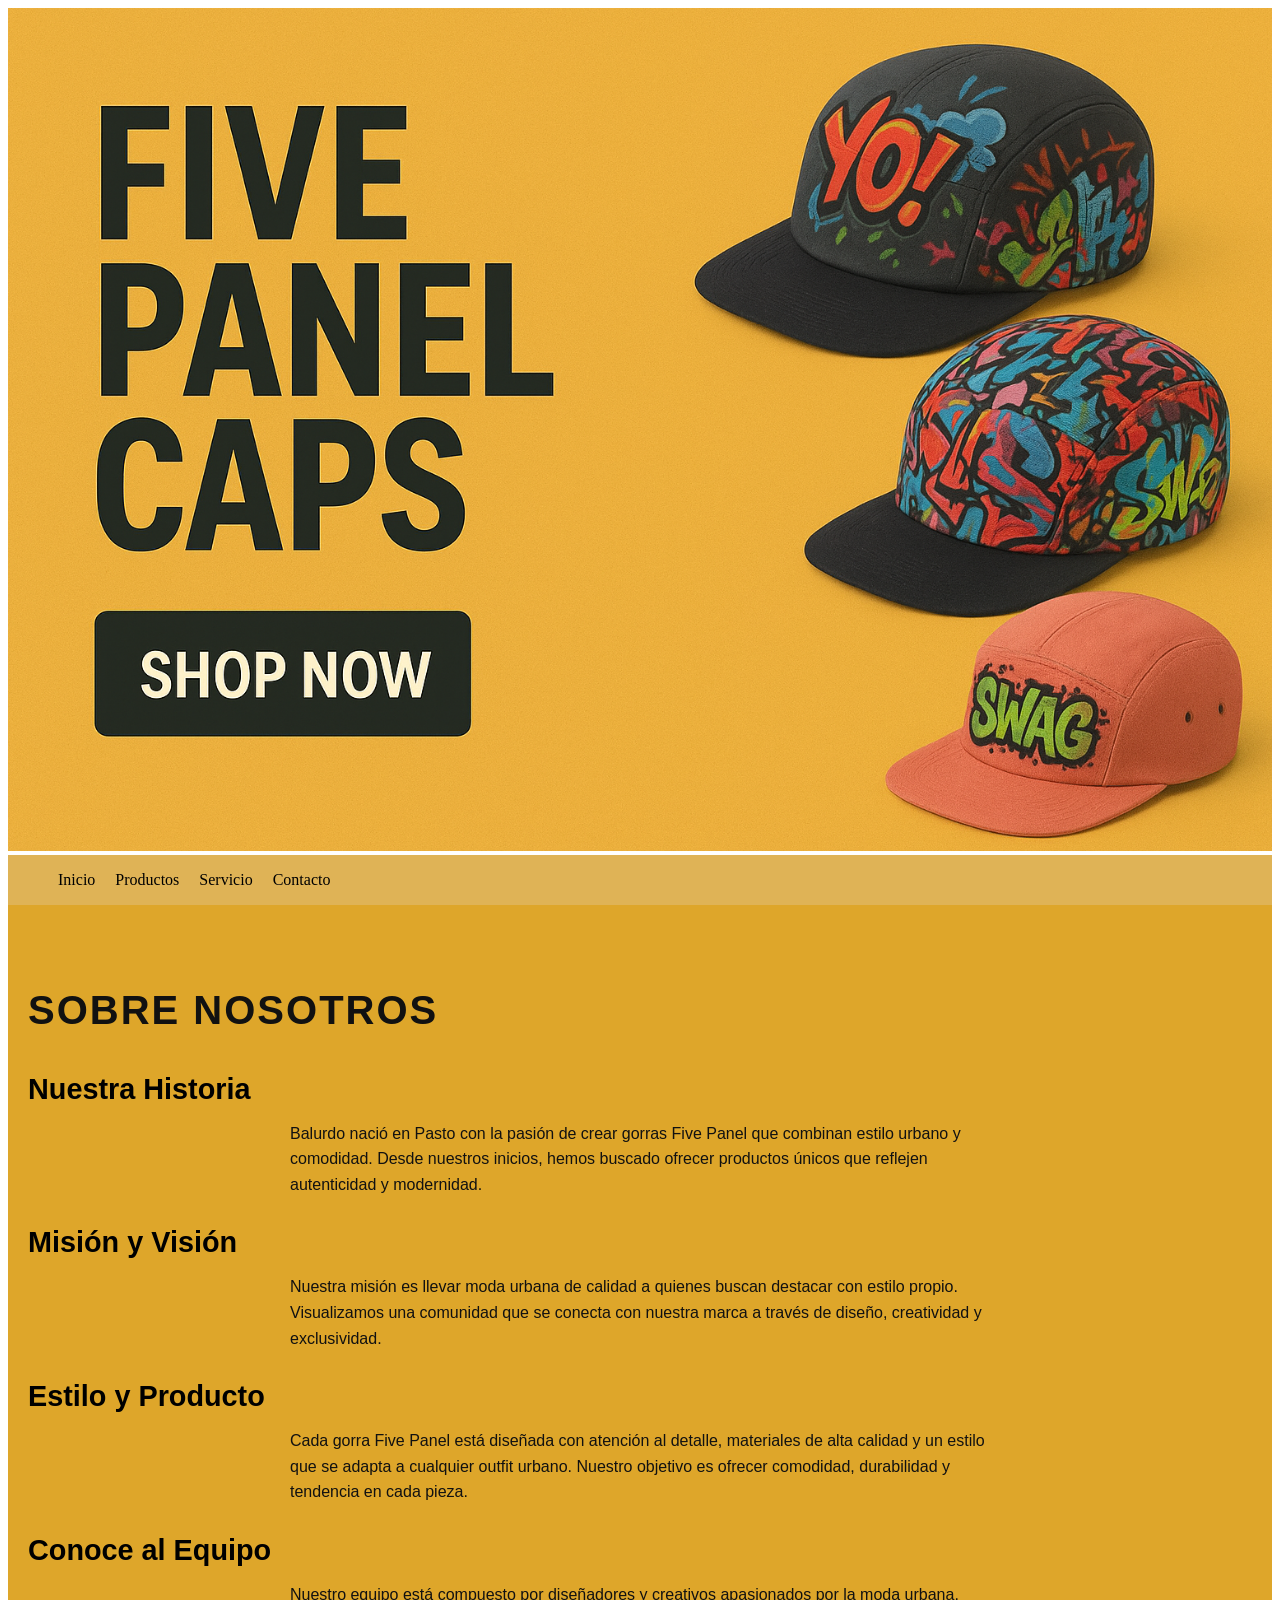
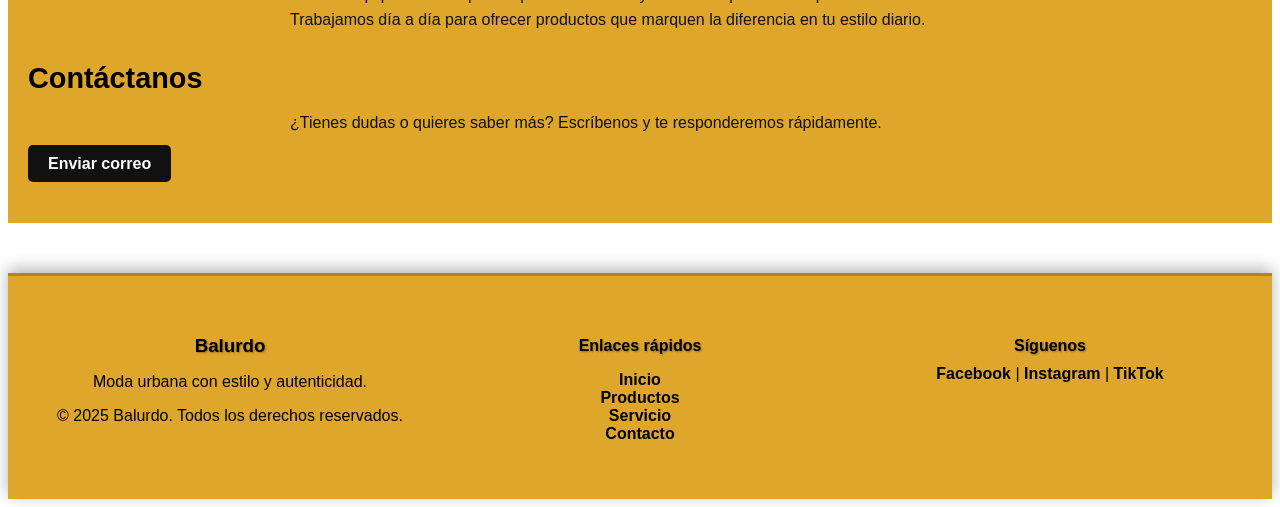
<file: conocenos.html>
<!DOCTYPE html>
<html lang="en">
<head>
    <meta charset="UTF-8">
    <meta name="viewport" content="width=device-width, initial-scale=1.0">
    <title>Document</title>
    <link rel="stylesheet" href="./index.html">
    <link rel="stylesheet" href="./nuestrosloclaes.html">
    <link rel="stylesheet" href="./productos.html">
    <link rel="stylesheet" href="./css/stylo.css">
    <link rel="stylesheet" href="./css/conocenos.css">
</head>
<body>
    <header>
    <!-- cabesera -->
    <img class="cabecera" src="./imagenes/cabesera/baner gorras.png" alt="cabecera">
  </header>
  <nav class="menu">
    <ul class="lista">
   <!-- Inicio -->
      <li>
        <a href="./index.html">Inicio</a>
        <ul class="sublista">
          <li> <a href="./nuestrosloclaes.html">Nuestros locales</a></li>
          <li> <a href="./conocenos.html">¿Quienes somos?</a></li>
         
      </li>
    </ul>


    <!-- pruductos -->
    <li>
      <a href="productos.html">Productos</a>
      <ul class="sublista">
        <li> <a href="./productos.html">Todas las gorras</a></li>
        <li> <a href="./panelesbasicos.html">Gorra 5 paneles basicas </a></li>
        <li> <a href="">Gorra 5 paneles urbanas</a></li>
    </li>
    </ul>
    <!-- Servicio -->
    <li>
      <a href="">Servicio</a>
      <ul class="sublista">
        <li> <a href="">Envíos</a></li>
        <li> <a href=""> Cambios y devoluciones </a></li>
        <li> <a href="">Atención al cliente</a></li>
    </li>
    </ul>

    <!-- contacto -->
    <li>
      <a href="">Contacto</a>
      <ul class="sublista">
        <li> <a href="">Correo</a></li>
        <li> <a href=""> Redes sociales </a></li>
        <li> <a href="">WhatsApp</a></li>
        <li> <a href="">Horario de atención</a></li>
    </li>
    </ul>
    </ul>
  </nav>
<main class="contenedor-sobre-nosotros">
  <h2 class="titulo-seccion text-center">Sobre Nosotros</h2>

  <section class="historia text-center my-4">
    <h3>Nuestra Historia</h3>
    <p>
      Balurdo nació en Pasto con la pasión de crear gorras Five Panel que combinan estilo urbano y comodidad. 
      Desde nuestros inicios, hemos buscado ofrecer productos únicos que reflejen autenticidad y modernidad.
    </p>
  </section>

  <section class="mision text-center my-4">
    <h3>Misión y Visión</h3>
    <p>
      Nuestra misión es llevar moda urbana de calidad a quienes buscan destacar con estilo propio. 
      Visualizamos una comunidad que se conecta con nuestra marca a través de diseño, creatividad y exclusividad.
    </p>
  </section>

  <section class="estilo text-center my-4">
    <h3>Estilo y Producto</h3>
    <p>
      Cada gorra Five Panel está diseñada con atención al detalle, materiales de alta calidad y un estilo que se adapta a cualquier outfit urbano. 
      Nuestro objetivo es ofrecer comodidad, durabilidad y tendencia en cada pieza.
    </p>
  </section>

  <section class="equipo text-center my-4">
    <h3>Conoce al Equipo</h3>
    <p>
      Nuestro equipo está compuesto por diseñadores y creativos apasionados por la moda urbana. 
      Trabajamos día a día para ofrecer productos que marquen la diferencia en tu estilo diario.
    </p>
  </section>

  <section class="contacto text-center my-4">
    <h3>Contáctanos</h3>
    <p>¿Tienes dudas o quieres saber más? Escríbenos y te responderemos rápidamente.</p>
    <a href="mailto:contacto@balurdo.com" class="btn btn-dark">Enviar correo</a>
  </section>
</main>




</body>
    <footer class="footer">
  <section class="footer-contenido">
    <div class="footer-info">
      <h3>Balurdo</h3>
      <p>Moda urbana con estilo y autenticidad.</p>
      <p>© 2025 Balurdo. Todos los derechos reservados.</p>
    </div>

    <div class="footer-links">
      <h4>Enlaces rápidos</h4>
      <ul>
        <li><a href="index.html">Inicio</a></li>
        <li><a href="productos.html">Productos</a></li>
        <li><a href="#">Servicio</a></li>
        <li><a href="#">Contacto</a></li>
      </ul>
    </div>

    <div class="footer-redes">
      <h4>Síguenos</h4>
      <a href="#" target="_blank">Facebook</a> |
      <a href="#" target="_blank">Instagram</a> |
      <a href="#" target="_blank">TikTok</a>
    </div>
  </section>
</footer>






</html>
</file>
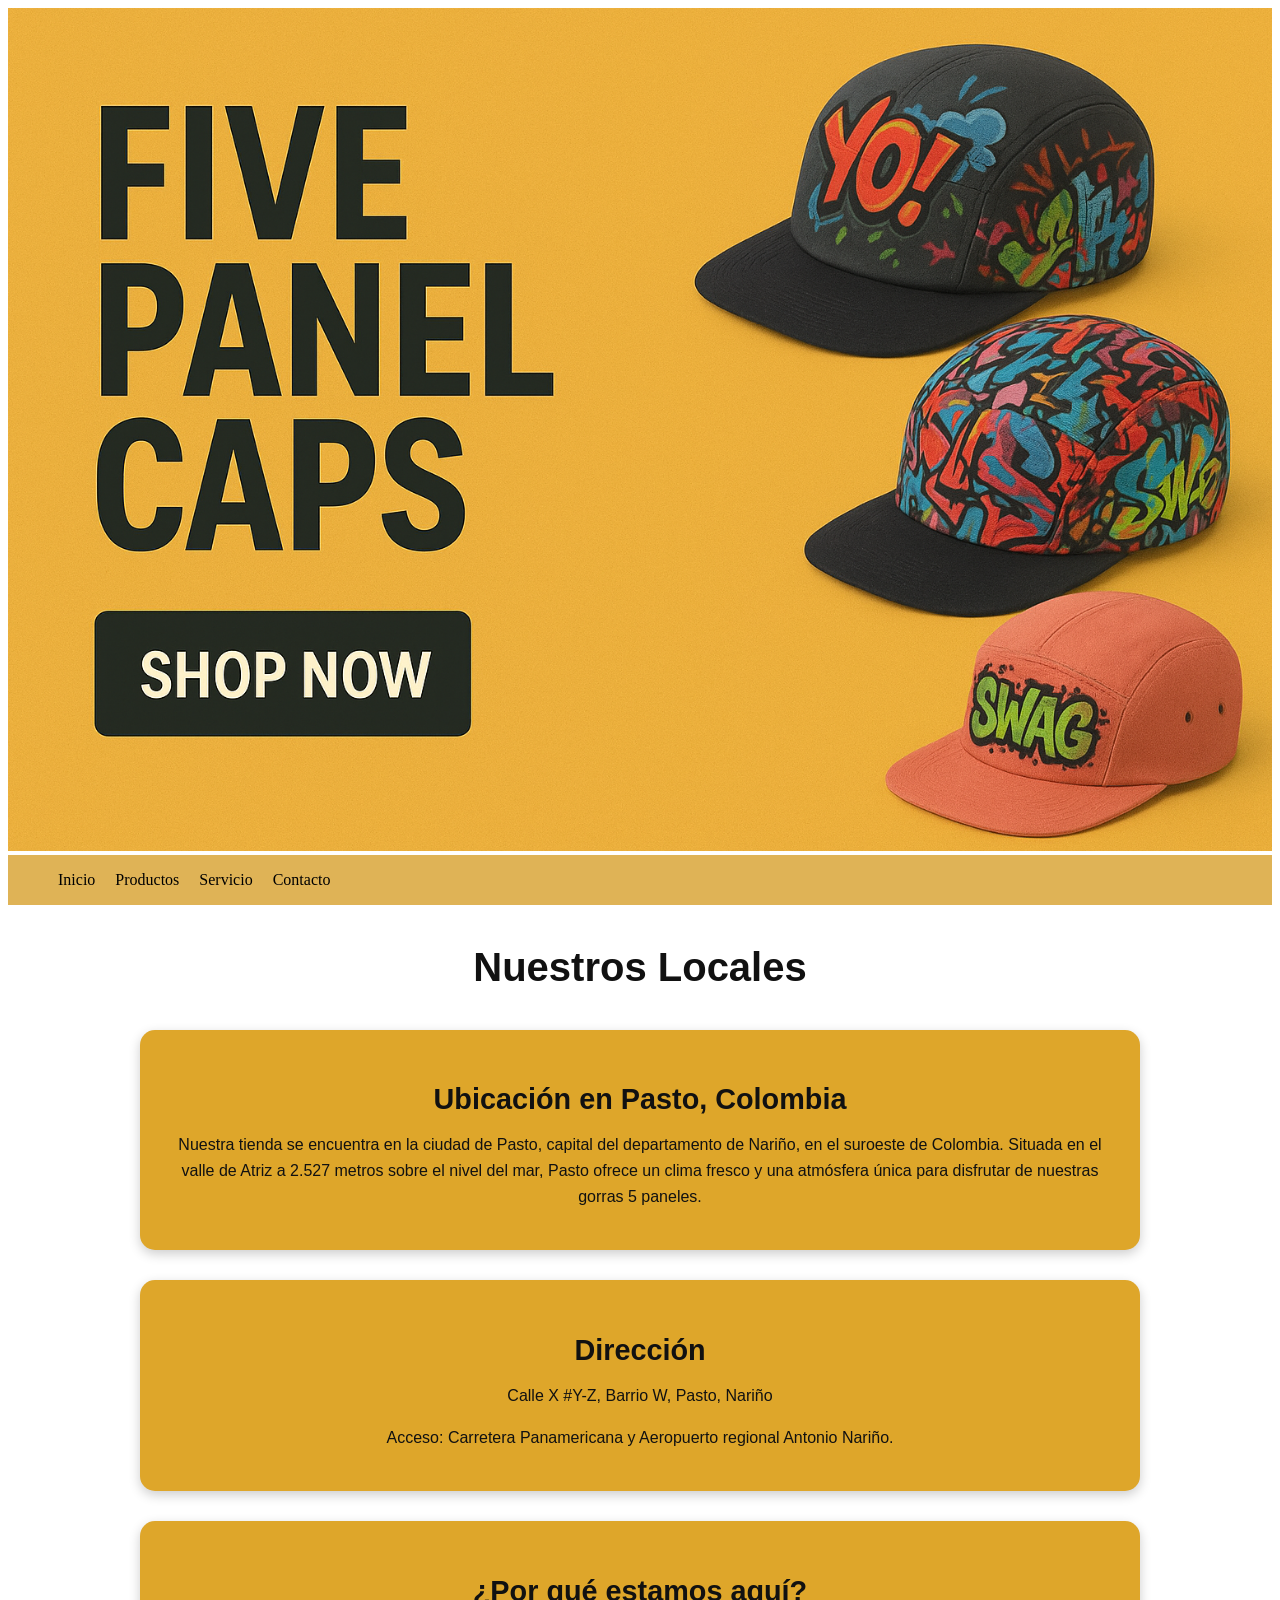
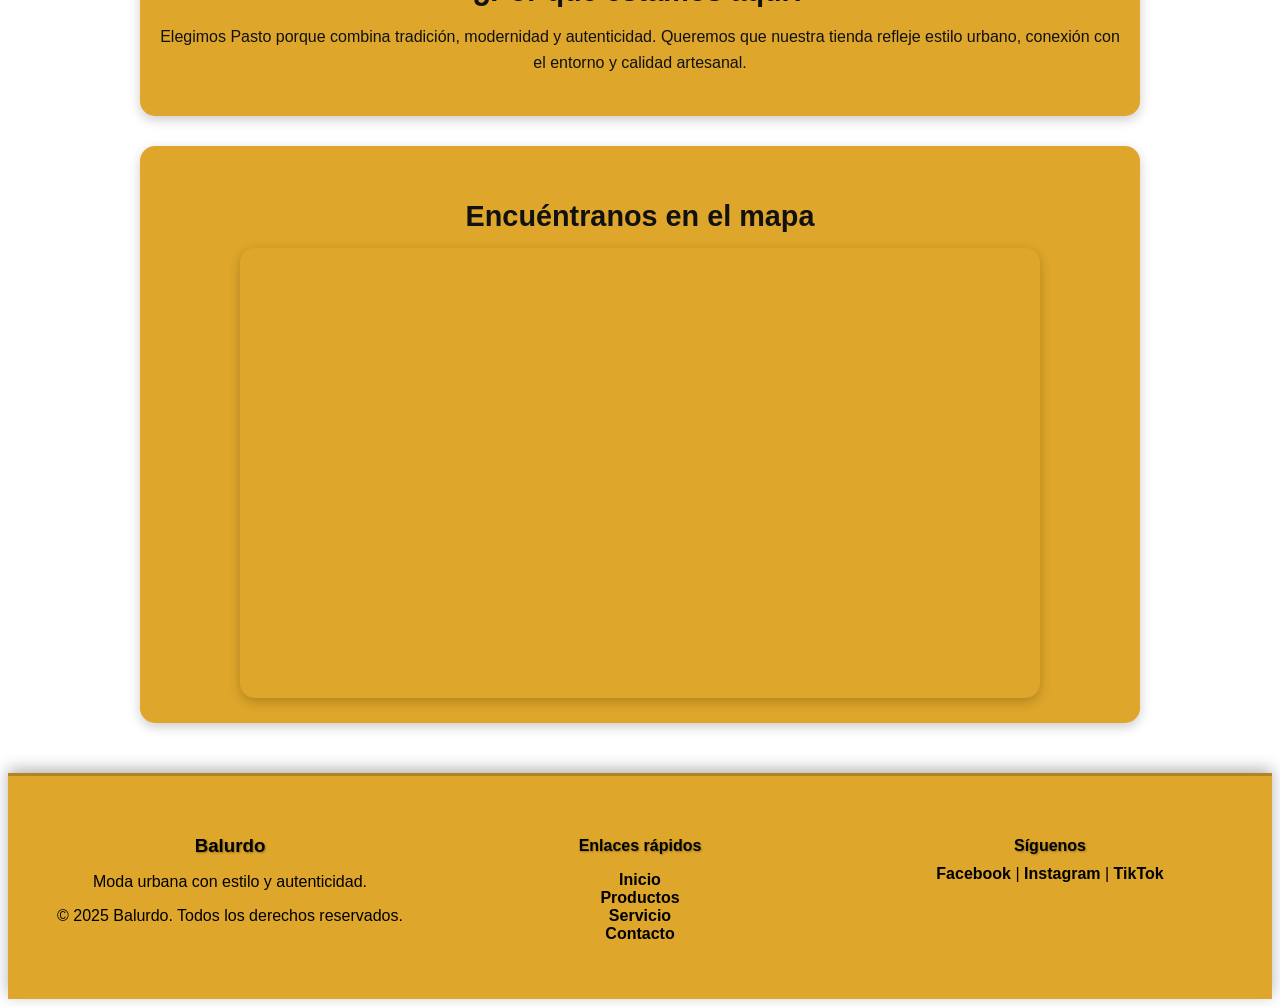
<file: nuestrosloclaes.html>
<!DOCTYPE html>
<html lang="en">
<head>
    <meta charset="UTF-8">
    <meta name="viewport" content="width=device-width, initial-scale=1.0">
    <title>Document</title>
     <link rel="stylesheet" href="./css/stylo.css">
     <link rel="stylesheet" href="./index.html">
     <link rel="stylesheet" href="./css/nuestroslocales.css">
     <link rel="stylesheet" href="./index.html">
     <link rel="stylesheet" href="./productos.html">
     <link rel="stylesheet" href="./conocenos.html">
</head>
<body>
     <header>
    <!-- cabesera -->
    <img class="cabecera" src="./imagenes/cabesera/baner gorras.png" alt="cabecera">
  </header>
  <nav class="menu">
    <ul class="lista">
    <!-- Inicio -->
      <li>
        <a href="./index.html">Inicio</a>
        <ul class="sublista">
          <li> <a href="./nuestrosloclaes.html">Nuestros locales</a></li>
          <li> <a href="./conocenos.html">¿Quienes somos?</a></li>
         
      </li>
    </ul>


    <!-- pruductos -->
    <li>
      <a href="productos.html">Productos</a>
      <ul class="sublista">
        <li> <a href="./productos.html">Todas las gorras</a></li>
        <li> <a href="./panelesbasicos.html">Gorra 5 paneles basicas </a></li>
        <li> <a href="">Gorra 5 paneles urbanas</a></li>
    </li>
    </ul>
    <!-- Servicio -->
    <li>
      <a href="">Servicio</a>
      <ul class="sublista">
        <li> <a href="">Envíos</a></li>
        <li> <a href=""> Cambios y devoluciones </a></li>
        <li> <a href="">Atención al cliente</a></li>
    </li>
    </ul>

    <!-- contacto -->
    <li>
      <a href="">Contacto</a>
      <ul class="sublista">
        <li> <a href="">Correo</a></li>
        <li> <a href=""> Redes sociales </a></li>
        <li> <a href="">WhatsApp</a></li>
        <li> <a href="">Horario de atención</a></li>
    </li>
    </ul>
    </ul>
  </nav>
<main class="contenedor-locales">
  <h2 class="titulo-seccion text-center">Nuestros Locales</h2>
  
  <section class="info-local text-center my-4">
    <h3>Ubicación en Pasto, Colombia</h3>
    <p>Nuestra tienda se encuentra en la ciudad de Pasto, capital del departamento de Nariño, en el suroeste de Colombia. 
    Situada en el valle de Atriz a 2.527 metros sobre el nivel del mar, Pasto ofrece un clima fresco y una atmósfera única 
    para disfrutar de nuestras gorras 5 paneles.</p>
  </section>

  <section class="direccion-local text-center my-4">
    <h3>Dirección</h3>
    <p>Calle X #Y-Z, Barrio W, Pasto, Nariño</p>
    <p>Acceso: Carretera Panamericana y Aeropuerto regional Antonio Nariño.</p>
  </section>

  <section class="razon-local text-center my-4">
    <h3>¿Por qué estamos aquí?</h3>
    <p>Elegimos Pasto porque combina tradición, modernidad y autenticidad. Queremos que nuestra tienda refleje estilo urbano, 
    conexión con el entorno y calidad artesanal.</p>
  </section>

  <section class="mapa text-center my-4">
    <h3>Encuéntranos en el mapa</h3>
    <iframe 
      src="https://www.google.com/maps/embed?pb=!1m18!1m12!1m3!1d3949.815107438905!2d-77.28192048520006!3d1.2135744961209398!2m3!1f0!2f0!3f0!3m2!1i1024!2i768!4f13.1!3m3!1m2!1s0x8e299e6a5dfd9ed1%3A0x5d1c7e7e8b8e2d98!2sPasto%2C%20Nari%C3%B1o!5e0!3m2!1ses!2sco!4v1698990000000!5m2!1ses!2sco" 
      width="600" height="450" style="border:0;" allowfullscreen="" loading="lazy" referrerpolicy="no-referrer-when-downgrade">
    </iframe>
  </section>
</main>




</body>



   <footer class="footer">
  <section class="footer-contenido">
    <div class="footer-info">
      <h3>Balurdo</h3>
      <p>Moda urbana con estilo y autenticidad.</p>
      <p>© 2025 Balurdo. Todos los derechos reservados.</p>
    </div>

    <div class="footer-links">
      <h4>Enlaces rápidos</h4>
      <ul>
        <li><a href="index.html">Inicio</a></li>
        <li><a href="productos.html">Productos</a></li>
        <li><a href="#">Servicio</a></li>
        <li><a href="#">Contacto</a></li>
      </ul>
    </div>

    <div class="footer-redes">
      <h4>Síguenos</h4>
      <a href="#" target="_blank">Facebook</a> |
      <a href="#" target="_blank">Instagram</a> |
      <a href="#" target="_blank">TikTok</a>
    </div>
  </section>
</footer>

</html>
</file>
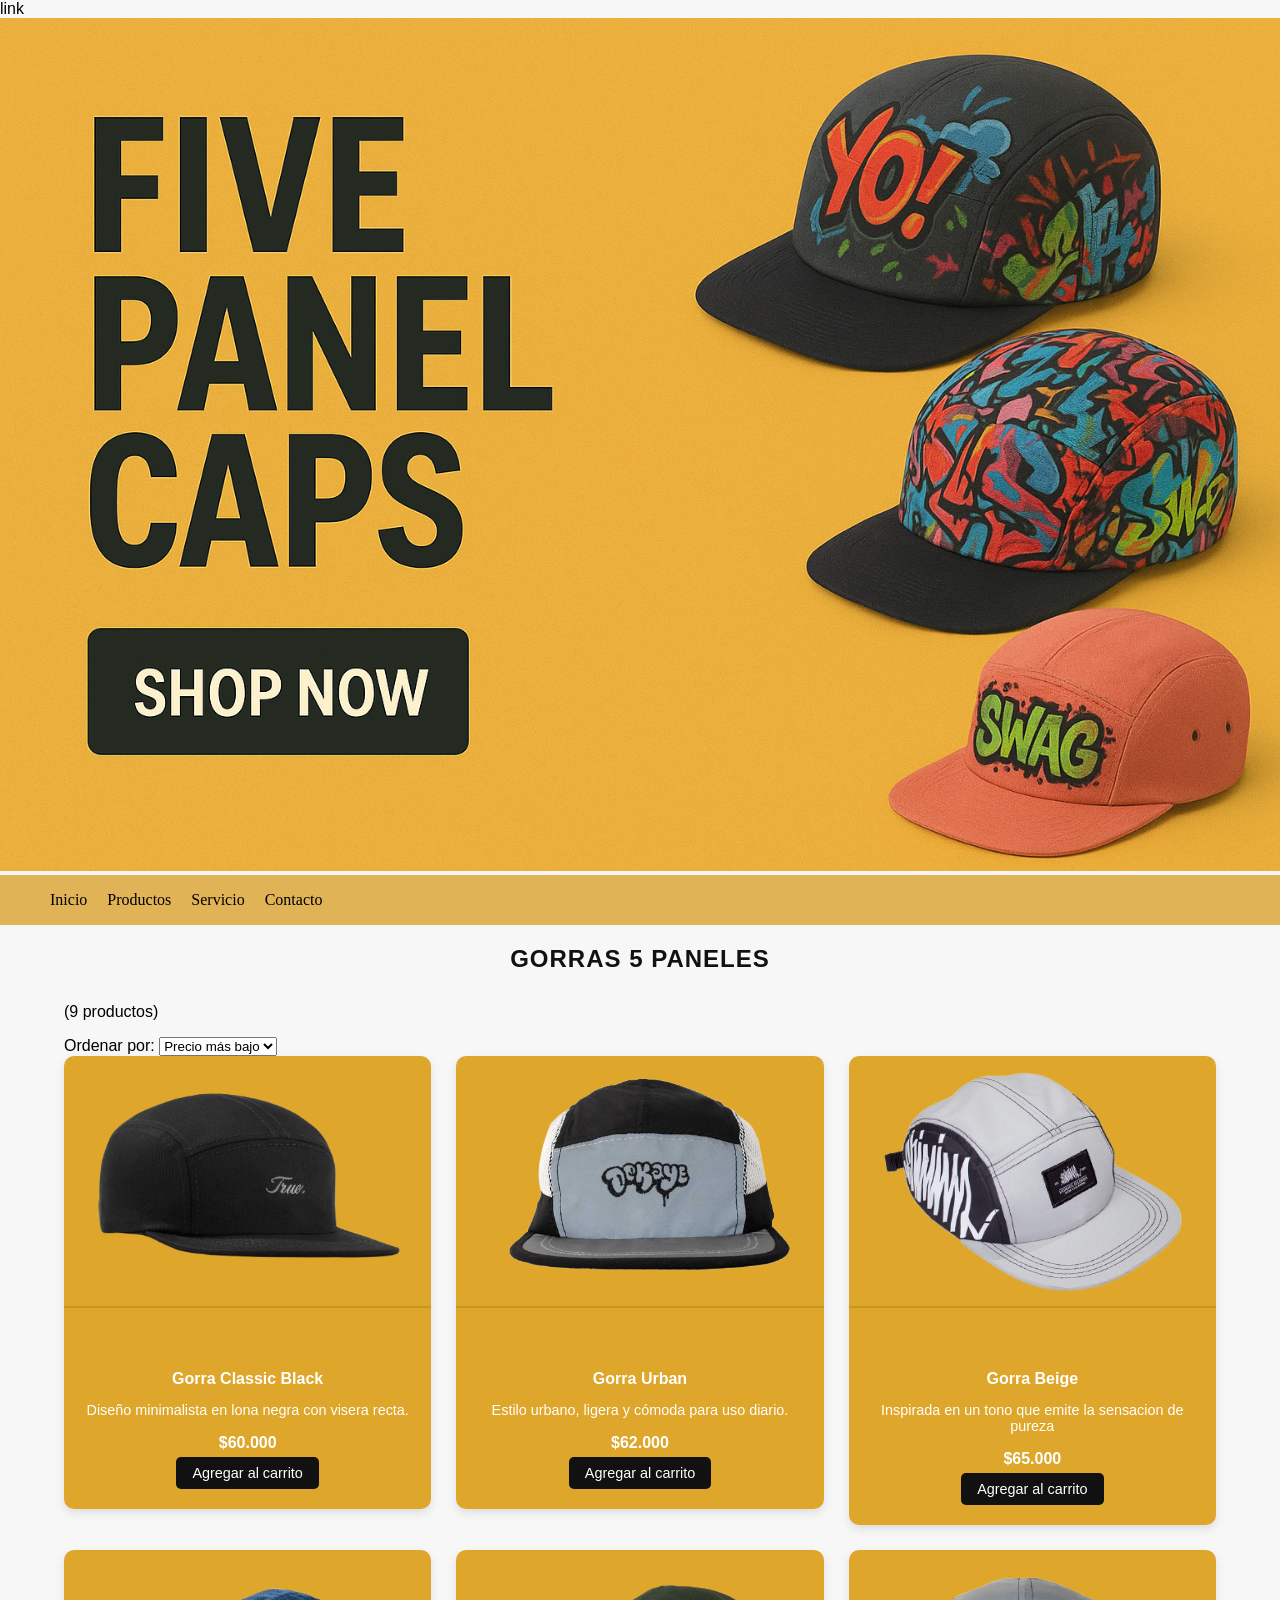
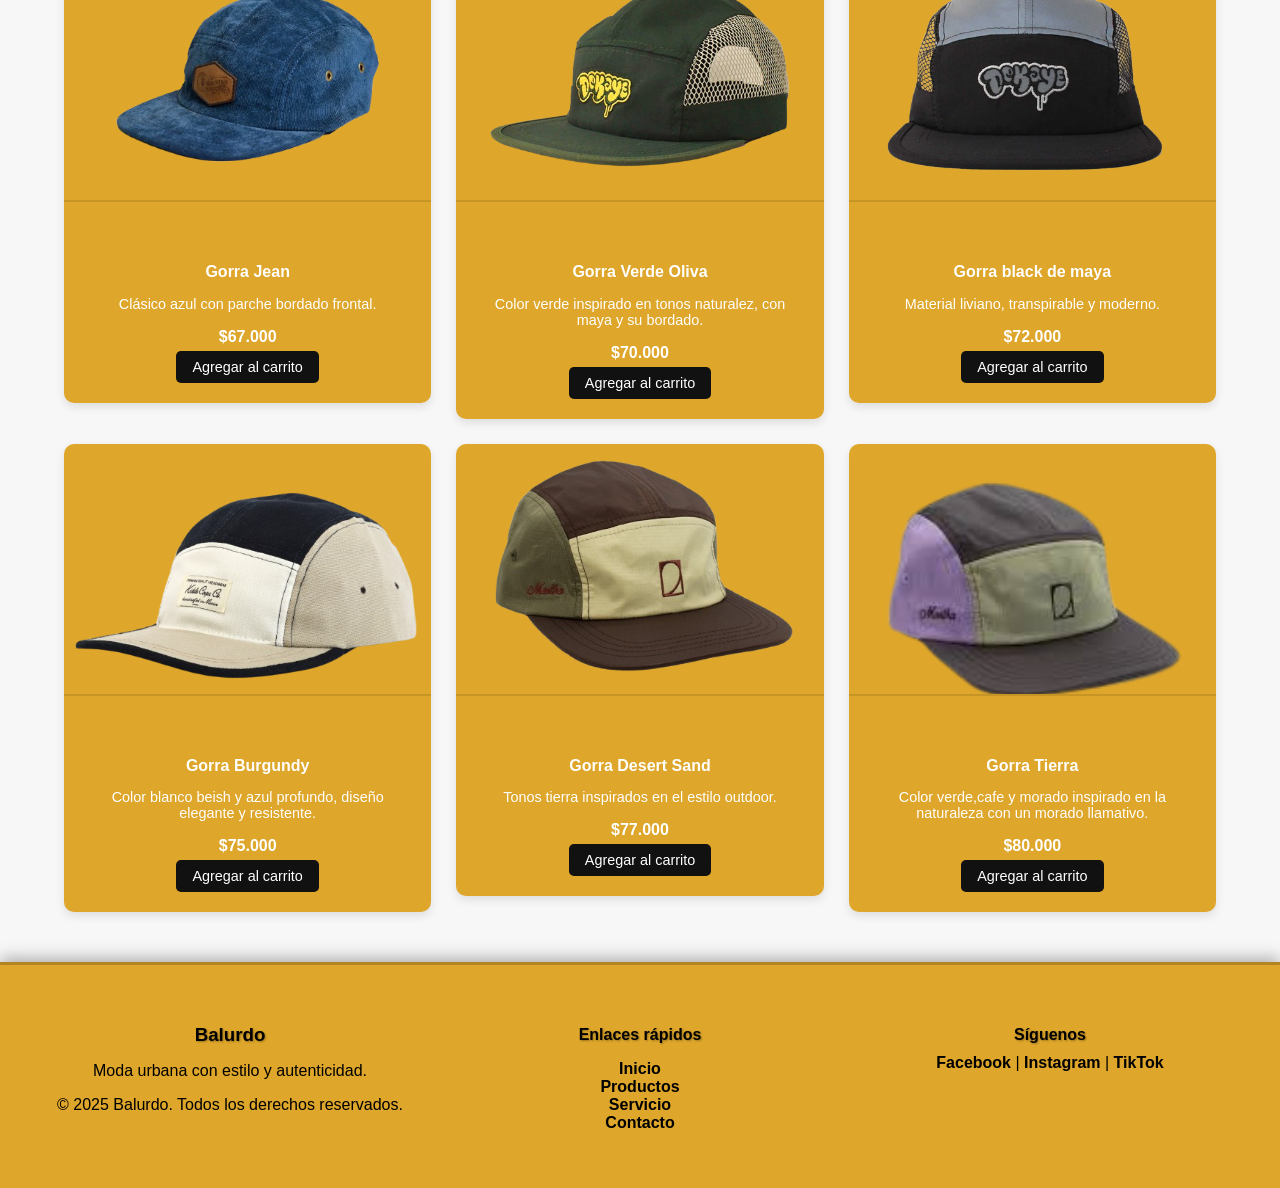
<file: productos.html>
<!DOCTYPE html>
<html lang="en">
<head>
    <meta charset="UTF-8">
    <meta name="viewport" content="width=device-width, initial-scale=1.0">
    <title>productos</title>
    <link rel="stylesheet" href="./index.html">
      <link rel="stylesheet" href="./css/stylo.css">
<link rel="stylesheet" href="./css/productos.css">
<link rel="stylesheet" href="./conocenos.html">
<link rel="stylesheet" href="./nuestrosloclaes.html">
link
</head>
<body>
    <header>
 <!-- cabesera -->
    <img class="cabecera" src="./imagenes/cabesera/baner gorras.png" alt="cabecera">
  </header>
  <nav class="menu">
    <ul class="lista">
      <!-- Inicio -->
      <li>
        <a href="./index.html">Inicio</a>
        <ul class="sublista">
          <li> <a href="./nuestrosloclaes.html">Nuestros locales</a></li>
          <li> <a href="./conocenos.html">¿Quienes somos?</a></li>
         
      </li>
    </ul>


    <!-- pruductos -->
    <li>
      <a href="productos.html">Productos</a>
      <ul class="sublista">
        <li> <a href="./productos.html">Todas las gorras</a></li>
        <li> <a href="./panelesbasicos.html">Gorra 5 paneles basicas </a></li>
        <li> <a href="">Gorra 5 paneles urbanas</a></li>
    </li>
    </ul>
    <!-- Servicio -->
    <li>
      <a href="">Servicio</a>
      <ul class="sublista">
        <li> <a href="">Envíos</a></li>
        <li> <a href=""> Cambios y devoluciones </a></li>
        <li> <a href="">Atención al cliente</a></li>
    </li>
    </ul>

    <!-- contacto -->
    <li>
      <a href="">Contacto</a>
      <ul class="sublista">
        <li> <a href="">Correo</a></li>
        <li> <a href=""> Redes sociales </a></li>
        <li> <a href="">WhatsApp</a></li>
        <li> <a href="">Horario de atención</a></li>
    </li>
    </ul>
    </ul>
  </nav>
  <section class="container my-5">
  <!-- Título principal -->
  <h2 class="text-center mb-4 fw-bold">Gorras 5 Paneles</h2>

  <!-- Filtros y organización -->
  <div class="d-flex justify-content-between align-items-center mb-4">
    <p class="text-muted mb-0">(9 productos)</p>
    <div>
      <label class="me-2 text-muted">Ordenar por:</label>
      <select class="form-select d-inline-block w-auto">
        <option>Precio más bajo</option>
        <option>Precio más alto</option>
        <option>Más recientes</option>
      </select>
    </div>
  </div>

  <!-- Catálogo de productos -->
  <div class="row row-cols-1 row-cols-md-3 g-4">

    <!-- Producto 1 -->
    <div class="col">
      <div class="card border-0 shadow-sm">
        <img src="./imagenes/productos/procucto1.png" class="card-img-top" alt="Gorra Classic Black">
        <div class="card-body text-center">
          <h6 class="fw-bold text-uppercase">Gorra Classic Black</h6>
          <p class="text-muted small">Diseño minimalista en lona negra con visera recta.</p>
          <p class="fw-bold">$60.000</p>
          <button class="btn btn-dark btn-sm">Agregar al carrito</button>
        </div>
      </div>
    </div>

    <!-- Producto 2 -->
    <div class="col">
      <div class="card border-0 shadow-sm">
        <img src="./imagenes/productos/producto2.png" class="card-img-top" alt="Gorra Beige Urban">
        <div class="card-body text-center">
          <h6 class="fw-bold text-uppercase">Gorra Urban</h6>
          <p class="text-muted small">Estilo urbano, ligera y cómoda para uso diario.</p>
          <p class="fw-bold">$62.000</p>
          <button class="btn btn-dark btn-sm">Agregar al carrito</button>
        </div>
      </div>
    </div>

    <!-- Producto 3 -->
    <div class="col">
      <div class="card border-0 shadow-sm">
        <img src="./imagenes/productos/procucto3.png" class="card-img-top" alt="Gorra Verde Oliva">
        <div class="card-body text-center">
          <h6 class="fw-bold text-uppercase">Gorra Beige</h6>
          <p class="text-muted small">Inspirada en un tono que emite la sensacion de pureza</p>
          <p class="fw-bold">$65.000</p>
          <button class="btn btn-dark btn-sm">Agregar al carrito</button>
        </div>
      </div>
    </div>

    <!-- Producto 4 -->
    <div class="col">
      <div class="card border-0 shadow-sm">
        <img src="./imagenes/productos/procucto4.png" class="card-img-top" alt="Gorra Navy Street">
        <div class="card-body text-center">
          <h6 class="fw-bold text-uppercase">Gorra Jean</h6>
          <p class="text-muted small">Clásico azul  con parche bordado frontal.</p>
          <p class="fw-bold">$67.000</p>
          <button class="btn btn-dark btn-sm">Agregar al carrito</button>
        </div>
      </div>
    </div>

    <!-- Producto 5 -->
    <div class="col">
      <div class="card border-0 shadow-sm">
        <img src="./imagenes/productos/producto5.png" class="card-img-top" alt="Gorra Camo Edition">
        <div class="card-body text-center">
          <h6 class="fw-bold text-uppercase">Gorra Verde Oliva</h6>
          <p class="text-muted small">Color verde inspirado en tonos naturalez, con maya y su bordado.</p>
          <p class="fw-bold">$70.000</p>
          <button class="btn btn-dark btn-sm">Agregar al carrito</button>
        </div>
      </div>
    </div>

    <!-- Producto 6 -->
    <div class="col">
      <div class="card border-0 shadow-sm">
        <img src="./imagenes/productos/procucto6.png" class="card-img-top" alt="Gorra Light Grey">
        <div class="card-body text-center">
          <h6 class="fw-bold text-uppercase">Gorra black de maya</h6>
          <p class="text-muted small">Material liviano, transpirable y moderno.</p>
          <p class="fw-bold">$72.000</p>
          <button class="btn btn-dark btn-sm">Agregar al carrito</button>
        </div>
      </div>
    </div>

    <!-- Producto 7 -->
    <div class="col">
      <div class="card border-0 shadow-sm">
        <img src="./imagenes/productos/producto7.png" class="card-img-top" alt="Gorra Burgundy">
        <div class="card-body text-center">
          <h6 class="fw-bold text-uppercase">Gorra Burgundy</h6>
          <p class="text-muted small">Color blanco beish y azul profundo, diseño elegante y resistente.</p>
          <p class="fw-bold">$75.000</p>
          <button class="btn btn-dark btn-sm">Agregar al carrito</button>
        </div>
      </div>
    </div>

    <!-- Producto 8 -->
    <div class="col">
      <div class="card border-0 shadow-sm">
        <img src="./imagenes/productos/producto8.png" class="card-img-top" alt="Gorra Desert Sand">
        <div class="card-body text-center">
          <h6 class="fw-bold text-uppercase">Gorra Desert Sand</h6>
          <p class="text-muted small">Tonos tierra inspirados en el estilo outdoor.</p>
          <p class="fw-bold">$77.000</p>
          <button class="btn btn-dark btn-sm">Agregar al carrito</button>
        </div>
      </div>
    </div>

    <!-- Producto 9 -->
    <div class="col">
      <div class="card border-0 shadow-sm">
        <img src="./imagenes/productos/producto9.png" class="card-img-top" alt="Gorra Black Patch">
        <div class="card-body text-center">
          <h6 class="fw-bold text-uppercase">Gorra Tierra</h6>
          <p class="text-muted small">Color verde,cafe y morado inspirado en la naturaleza con un morado llamativo.</p>
          <p class="fw-bold">$80.000</p>
          <button class="btn btn-dark btn-sm">Agregar al carrito</button>
        </div>
      </div>
    </div>

  </div>
</section>
<script>
  // Espera que el documento cargue
  document.addEventListener("DOMContentLoaded", function () {
    const selectOrden = document.querySelector("select.form-select");
    const contenedor = document.querySelector(".row");

    // Guardamos los productos originales
    const productos = Array.from(contenedor.children);

    selectOrden.addEventListener("change", () => {
      let productosOrdenados = [...productos];

      if (selectOrden.value === "Precio más bajo") {
        productosOrdenados.sort((a, b) => {
          const precioA = parseInt(a.querySelector(".fw-bold").textContent.replace(/\D/g, ""));
          const precioB = parseInt(b.querySelector(".fw-bold").textContent.replace(/\D/g, ""));
          return precioA - precioB;
        });
      }

      if (selectOrden.value === "Precio más alto") {
        productosOrdenados.sort((a, b) => {
          const precioA = parseInt(a.querySelector(".fw-bold").textContent.replace(/\D/g, ""));
          const precioB = parseInt(b.querySelector(".fw-bold").textContent.replace(/\D/g, ""));
          return precioB - precioA;
        });
      }

      if (selectOrden.value === "Más recientes") {
        // Revertir el orden original (simula productos nuevos)
        productosOrdenados.reverse();
      }

      // Limpiar el contenedor y volver a agregar los productos ordenados
      contenedor.innerHTML = "";
      productosOrdenados.forEach(prod => contenedor.appendChild(prod));
    });
  });
</script>
<!-- FORMULARIO DE PEDIDO -->
<div id="formulario-pedido" style="display:none; max-width:500px; margin:40px auto; padding:20px; background:#fff; border-radius:10px; box-shadow:0 4px 10px rgba(0,0,0,0.1);">
  <h3>Formulario de Pedido</h3>
  <p>Producto seleccionado: <strong id="producto-seleccionado"></strong></p>
  <form id="pedidoForm">
    <div class="mb-3">
      <label class="form-label">Nombre</label>
      <input type="text" class="form-control" name="nombre" placeholder="Tu nombre" required>
    </div>
    <div class="mb-3">
      <label class="form-label">Correo</label>
      <input type="email" class="form-control" name="correo" placeholder="tucorreo@gmail.com" required>
    </div>
    <div class="mb-3">
      <label class="form-label">Dirección</label>
      <input type="text" class="form-control" name="direccion" placeholder="Tu dirección" required>
    </div>
    <button type="submit" class="btn btn-dark">Enviar Pedido</button>
  </form>
</div>
<script>
document.addEventListener("DOMContentLoaded", function () {
  // Selecciona todos los botones "Agregar al carrito"
  const botonesCarrito = document.querySelectorAll(".btn-dark");
  const formulario = document.getElementById("formulario-pedido");
  const nombreProducto = document.getElementById("producto-seleccionado");
  const pedidoForm = document.getElementById("pedidoForm");

  botonesCarrito.forEach((boton) => {
    boton.addEventListener("click", function (e) {
      e.preventDefault(); // Evita cualquier comportamiento por defecto
      // Obtener el nombre del producto
      const producto = this.closest(".card").querySelector("h6").textContent;
      // Mostrar formulario y poner el producto seleccionado
      formulario.style.display = "block";
      nombreProducto.textContent = producto;
      // Desplazarse hacia el formulario
      formulario.scrollIntoView({ behavior: "smooth" });
    });
  });

  // Funcionalidad al enviar el formulario
  pedidoForm.addEventListener("submit", function (e) {
    e.preventDefault(); // Evita recargar la página

    // Capturar datos del formulario
    const formData = new FormData(pedidoForm);
    const datos = Object.fromEntries(formData.entries());
    datos.producto = nombreProducto.textContent;

    // Por ahora solo mostramos los datos en consola y alerta
    console.log("Pedido recibido:", datos);
    alert(`Pedido recibido!\nProducto: ${datos.producto}\nNombre: ${datos.nombre}\nCorreo: ${datos.correo}\nDirección: ${datos.direccion}`);

    // Reiniciar formulario y ocultar
    pedidoForm.reset();
    formulario.style.display = "none";
  });
});
</script>

  









    </header>
</body>
 <footer class="footer">
  <section class="footer-contenido">
    <div class="footer-info">
      <h3>Balurdo</h3>
      <p>Moda urbana con estilo y autenticidad.</p>
      <p>© 2025 Balurdo. Todos los derechos reservados.</p>
    </div>

    <div class="footer-links">
      <h4>Enlaces rápidos</h4>
      <ul>
        <li><a href="index.html">Inicio</a></li>
        <li><a href="productos.html">Productos</a></li>
        <li><a href="#">Servicio</a></li>
        <li><a href="#">Contacto</a></li>
      </ul>
    </div>

    <div class="footer-redes">
      <h4>Síguenos</h4>
      <a href="#" target="_blank">Facebook</a> |
      <a href="#" target="_blank">Instagram</a> |
      <a href="#" target="_blank">TikTok</a>
    </div>
  </section>
</footer>

</html>
</file>
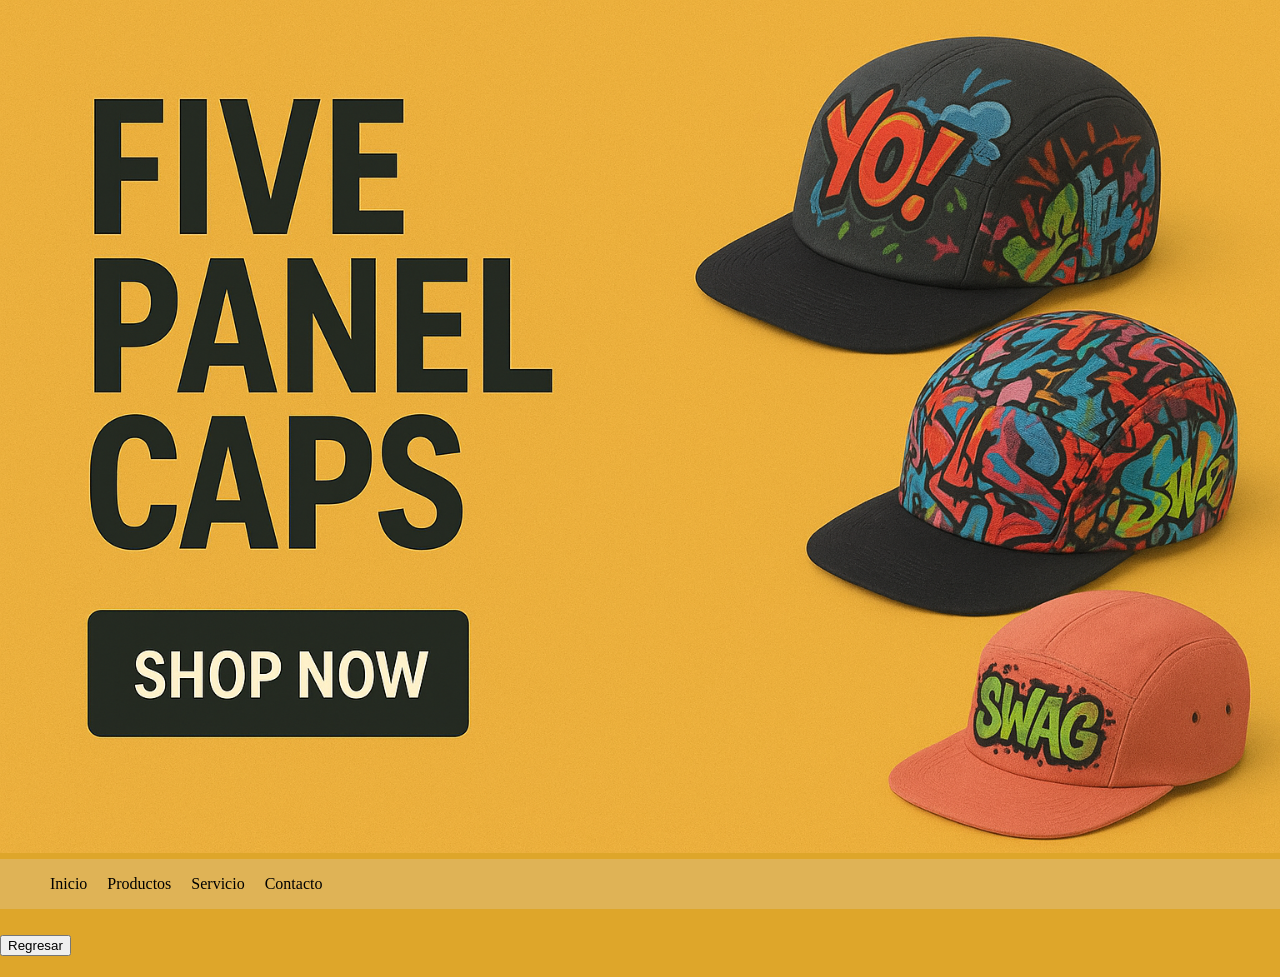
<file: sec1.html>
<!DOCTYPE html>
<html lang="es">

<head>
  <meta charset="UTF-8">
  <meta name="viewport" content="width=device-width, initial-scale=1.0">
  <meta name="Author" content="Freyder Alexander Chamorro Lopez">
  <meta name="keywords" content="Gorras 5 paneles, moda, urbano, esclusividad , estilo">
  <title>Balurdo</title>
  <link rel="icon" href="./imagenes/iconos/ss-removebg-preview.png" type="icon/png">
  <link rel="stylesheet" href="./css/stylo.css">
  <link rel="stylesheet" href="./css/stylo2.css">

</head>

<body>
  <header>
    <!-- cabesera -->
    <img class="cabecera" src="./imagenes/cabesera/baner gorras.png" alt="cabecera">
  </header>
  <nav class="menu">
    <ul class="lista">
      <!-- Inicio -->
      <li>
        <a href="index.html">Inicio</a>
        <ul class="sublista">
          <li> <a href="">Nuestros locales</a></li>
          <li> <a href="">Reservas</a></li>
          <li> <a href="">¿Quienes somos?</a></li>
      </li>
    </ul>

    <!-- pruductos -->
    <li>
      <a href="productos.html">Productos</a>
      <ul class="sublista">
        <li> <a href="">Todas las gorras</a></li>
        <li> <a href="">Gorra 5 paneles basicas </a></li>
        <li> <a href="">Gorra 5 paneles urbanas</a></li>
    </li>
    </ul>
    <!-- Servicio -->
    <li>
      <a href="">Servicio</a>
      <ul class="sublista">
        <li> <a href="">Envíos</a></li>
        <li> <a href=""> Cambios y devoluciones </a></li>
        <li> <a href="">Atención al cliente</a></li>
    </li>
    </ul>

    <!-- contacto -->
    <li>
      <a href="">Contacto</a>
      <ul class="sublista">
        <li> <a href="">Correo</a></li>
        <li> <a href=""> Redes sociales </a></li>
        <li> <a href="">WhatsApp</a></li>
        <li> <a href="">Horario de atención</a></li>
    </li>
    </ul>
    </ul>
  </nav>
 
  <main>
    <p>
          <A href="./index.html">
              <button class="boton1"> Regresar </button>
          </A>
          </p>
  </main>


</body>

</html>
</file>
<file: css/stylo.css>
.cabecera {
    height: 1%;
    width: 100%;

}

.menu {
    display: inline-block; /*bloque en horizontal*/
    background-color:  rgb(223, 179, 86);
    width: 100%;


}
.lista{
    font-family: Georgia, 'Times New Roman', Times, serif;
    color: rgb(255, 255, 255);
    font-size: 12pt;
    list-style: none;


}
.lista > li{
    display: inline-block; /*bloque en horizontal*/
    position: relative;/*las posociones absolutas las usamos para objetos fijos es decir no cambian su ancho ni alto*/

}
.lista > li > a{
    text-decoration: none;
    color: rgb(0, 0, 0);
    padding: 10px;
}
.lista > li > a:hover{
    background-color: rgb(165, 140, 86); ;
    color: rgb(255, 255, 255);

}
.sublista{
    display: none; /*no se muestre inicialmente*/
position: absolute; /*no oculta el casmpo de lista*/
background-color: rgb(222, 166, 42);
list-style: none;/*no va a tener puntos*/
margin: 0;
padding: 0;
min-width: 180px;
z-index: 1000;/*hace que se muestre encima de otros elementos*/
}

/*Editar el estilo de los items*/
.sublista>li>a{
display: block;/* cada enlace ocupa toda la fila*/
padding: 10px;
color: rgb(47, 47, 47);
text-decoration: none;
}

.sublista>li>a:hover{
    background-color:rgb(165, 140, 86); ;
    color: rgb(255, 252, 245);
}

/*cuando pase el maus se ara visible la lista*/
.lista > li:hover .sublista{
    display: block;

}
.productos{
    background-color: white;
    border: 1px solid  rgb(222, 166, 42);
    border-radius: 10px;
    padding: 20px;
    margin: 10px;
    box-shadow: 2px 2px 6px rgba(0,0,0,0,1);
    display: inline-block;
    width: 250px;
    vertical-align: top;
    text-align: center;
}
.productos h3 {
    color:  rgb(222, 166, 42);
    margin-bottom:10px ;
}
.productos p{
    color:rgb(0, 0, 0) ;

}
/* ====== FOOTER ====== */
.footer {
  background-color: rgb(222, 166, 42); /* color principal */
  color: black;
  text-align: center;
  padding: 40px 20px;
  margin-top: 50px;
  box-shadow: 0 -4px 15px rgba(0, 0, 0, 0.3);
  font-family: Impact, Haettenschweiler, 'Arial Narrow Bold', sans-serif;
  border-top: 3px solid rgba(0, 0, 0, 0.2);
}

.footer-contenido {
  display: flex;
  flex-wrap: wrap;
  justify-content: space-around;
  align-items: flex-start;
  gap: 30px;
  max-width: 1200px;
  margin: 0 auto;
}

.footer-info, .footer-links, .footer-redes {
  flex: 1;
  min-width: 250px;
}

.footer h3, .footer h4 {
  margin-bottom: 10px;
  text-shadow: 1px 1px 2px rgba(0,0,0,0.3);
}

.footer ul {
  list-style: none;
  padding: 0;
}

.footer a {
  color: black;
  text-decoration: none;
  font-weight: bold;
}

.footer a:hover {
  color: white;
  text-shadow: 1px 1px 5px black;
}
</file>
<file: css/conocenos.css>
/* Contenedor principal */
.contenedor-sobre-nosotros {
  background-color: rgb(222, 166, 42); /* fondo amarillo */
  padding: 50px 20px;
  color: #111;
  font-family: 'Poppins', sans-serif;
}

/* Título de sección */
.contenedor-sobre-nosotros .titulo-seccion {
  text-transform: uppercase;
  letter-spacing: 2px;
  margin-bottom: 40px;
  font-size: 2.5rem;
  color: #111;
}

/* Sub-secciones */
.contenedor-sobre-nosotros section h3 {
  font-size: 1.8rem;
  margin-bottom: 15px;
  color: #000;
}

.contenedor-sobre-nosotros section p {
  font-size: 1rem;
  line-height: 1.6;
  max-width: 700px;
  margin: 0 auto 20px auto;
}

/* Botón contacto */
.contenedor-sobre-nosotros .btn-dark {
  background-color: #111;
  color: #fff;
  padding: 10px 20px;
  border-radius: 5px;
  text-decoration: none;
  font-weight: bold;
  transition: background-color 0.3s ease;
}

.contenedor-sobre-nosotros .btn-dark:hover {
  background-color: #333;
}

/* Responsive */
@media (max-width: 768px) {
  .contenedor-sobre-nosotros section p {
    font-size: 0.95rem;
  }
}
</file>
<file: css/nuestroslocales.css>
/* Contenedor principal de la sección */
.contenedor-locales {
  width: 90%;
  max-width: 1000px;
  margin: 40px auto;
  font-family: 'Poppins', sans-serif;
  color: #111; /* texto oscuro para contraste con fondo amarillo */
}

/* Título principal */
.titulo-seccion {
  font-size: 2.5rem;
  font-weight: 700;
  margin-bottom: 40px;
  text-align: center;
  color: #111;
}

/* Secciones internas */
.info-local, .direccion-local, .razon-local, .mapa {
  background-color: rgb(222, 166, 42); /* fondo amarillo */
  padding: 25px 20px;
  border-radius: 15px;
  margin-bottom: 30px;
  box-shadow: 0 4px 12px rgba(0,0,0,0.2);
  color: #111; /* texto oscuro para buena legibilidad */
}

/* Subtítulos internos */
.info-local h3, .direccion-local h3, .razon-local h3, .mapa h3 {
  font-size: 1.8rem;
  margin-bottom: 15px;
  font-weight: 600;
  text-align: center;
}

/* Párrafos */
.info-local p, .direccion-local p, .razon-local p {
  font-size: 1rem;
  line-height: 1.6;
  text-align: center;
}

/* Estilo para el iframe del mapa */
.mapa iframe {
  width: 100%;
  max-width: 800px;
  height: 450px;
  border-radius: 15px;
  border: 0;
  display: block;
  margin: 15px auto 0 auto;
  box-shadow: 0 4px 12px rgba(0,0,0,0.2);
}

/* Responsive */
@media (max-width: 768px) {
  .titulo-seccion {
    font-size: 2rem;
  }

  .info-local, .direccion-local, .razon-local, .mapa {
    padding: 20px 15px;
  }

  .mapa iframe {
    height: 300px;
  }
}

@media (max-width: 480px) {
  .titulo-seccion {
    font-size: 1.7rem;
  }

  .info-local p, .direccion-local p, .razon-local p {
    font-size: 0.95rem;
  }
}
</file>
<file: css/productos.css>
/* ===== ESTILOS GENERALES ===== */
body {
  font-family: 'Poppins', sans-serif;
  background-color: #f7f7f7;
  margin: 0;
  padding: 0;
}

h2 {
  text-transform: uppercase;
  letter-spacing: 1px;
  text-align: center;
  margin-bottom: 30px;
  color: #111;
}

/* ===== CONTENEDOR PRINCIPAL ===== */
.container {
  width: 90%;
  max-width: 1200px;
  margin: 0 auto;
}

/* ===== GRID DE PRODUCTOS ===== */
.row {
  display: grid;
  grid-template-columns: repeat(3, 1fr); /* 3 columnas */
  gap: 25px;
}

/* ===== CAJAS DE PRODUCTO ===== */
.card {
  background-color: rgb(222, 166, 42); /* color de fondo solicitado */
  border-radius: 10px;
  overflow: hidden;
  box-shadow: 0 4px 10px rgba(0, 0, 0, 0.1);
  transition: transform 0.3s ease, box-shadow 0.3s ease;
}

.card:hover {
  transform: translateY(-5px);
  box-shadow: 0 8px 16px rgba(0, 0, 0, 0.15);
}

/* ===== IMAGEN DE PRODUCTO ===== */
.card img {
  width: 100%;
  height: 250px;
  object-fit: cover;
  transition: transform 0.3s ease;
  border-bottom: 2px solid rgba(0, 0, 0, 0.1); /* separador visual */
}

.card img:hover {
  transform: scale(1.05);
}

/* ===== INFORMACIÓN DE PRODUCTO ===== */
.card-body {
  padding: 20px;
  text-align: center;
}

.card-body h6 {
  font-size: 1rem;
  font-weight: 600;
  color: #111; /* título oscuro */
  margin-bottom: 10px;
}

.card-body p {
  font-size: 0.9rem;
  color: #fff; /* texto blanco para contraste */
  margin-bottom: 5px;
}

.card-body .fw-bold {
  color: #fff; /* precio en blanco */
  font-weight: bold;
  font-size: 1rem;
}

/* ===== BOTÓN ===== */
.btn {
  display: inline-block;
  padding: 8px 16px;
  border-radius: 5px;
  text-decoration: none;
  font-size: 0.9rem;
  transition: background-color 0.3s ease;
  cursor: pointer;
}

.btn-dark {
  background-color: #111;
  color: #fff;
  border: none;
}

.btn-dark:hover {
  background-color: #333;
}

/* ===== RESPONSIVE ===== */
@media (max-width: 992px) {
  .row {
    grid-template-columns: repeat(2, 1fr); /* 2 columnas en tablets */
  }
}

@media (max-width: 600px) {
  .row {
    grid-template-columns: 1fr; /* 1 columna en móviles */
  }

  .card img {
    height: 200px;
  }
}
</file>
<file: css/stylo2.css>
/* ====== ESTILO GENERAL ====== */
body {
  margin: 0;
  background-color: rgb(222, 166, 42);
  font-family: Impact, Haettenschweiler, 'Arial Narrow Bold', sans-serif;
  font-size: 16pt;
}

/* ====== SECCIÓN 1 ====== */
.contenedor {
  display: flex;
  justify-content: space-between;
  align-items: center;
  background-color: rgb(222, 166, 42);
  padding: 20px;
  width: 100%;
  box-sizing: border-box;
  gap: 20px;
}


.texto1 {
  flex: 1;
background-color: rgb(222, 166, 42);  padding: 20px;
  border-radius: 15px;
  box-shadow: 0 0 10px rgba(0, 0, 0, 0.2);
}

.texto1 h1 {
  color: #000;
}

.imagenes2 {
  flex: 1;
  text-align: center;
}

.imagenes2 img {
  width: 100%;
  max-width: 400px;
  height: auto;
  border-radius: 10px;
  box-shadow: 0 0 10px rgba(0, 0, 0, 0.3);
}

/* ====== SECCIÓN 2 ====== */
.contenedor1 {
  display: flex;
  justify-content: space-between;
  align-items: center;
  background-color: rgb(222, 166, 42);
  padding: 20px;
  width: 100%;
  box-sizing: border-box;
  gap: 20px;
}

.texto2 {
  flex: 1;
  background-color: rgb(222, 166, 42);
  padding: 20px;
  border-radius: 15px;
  box-shadow: 0 0 10px rgba(0, 0, 0, 0.2);
}

.imagenes3 {
  flex: 1;
  text-align: center;
}

.imagenes3 img {
  width: 100%;
  max-width: 400px;
  height: auto;
  border-radius: 10px;
  box-shadow: 0 0 10px rgba(0, 0, 0, 0.3);
}

/* ====== SECCIÓN 3 ====== */
.contenedor2 {
  background-color: rgb(222, 166, 42);
  display: flex;
  flex-direction: column;
  align-items: center;
  padding: 40px;
}

.texto3 {
  max-width: 900px;
  background-color: rgb(222, 166, 42);
  padding: 25px;
  border-radius: 15px;
  box-shadow: 0 0 10px rgba(0, 0, 0, 0.2);
  margin-bottom: 30px;
}

.texto3 h1 {
  color: #000;
  text-align: center;
}

/* ====== SECCIÓN VIDEO ====== */
.contenedor4 {
  width: 100%;
  background-color: rgb(222, 166, 42);
  display: flex;
  justify-content: center;
  align-items: center;
  padding: 30px;
  border-radius: 15px;
  box-shadow: 0 0 10px rgba(0, 0, 0, 0.2);
}

.video {
  text-align: center;
}

.video h1 {
  color: #000;
  margin-bottom: 20px;
}

.video iframe {
  width: 315px;
  height: 576px;
  border-radius: 10px;
  border: 4px solid #000;
}
/* ======== Ajuste del carrusel ======== */
#carouselExampleIndicators {
  width: 100vw;
  margin: 0;
  padding: 0;
  position: relative;
  overflow: hidden;
}

/* Imágenes centradas y ajustadas al alto del viewport */
#carouselExampleIndicators .carousel-item img {
  width: 100%;
  height: 80vh; /* puedes subirlo a 100vh si quieres pantalla completa */
  object-fit: cover;
  display: block;
}

/* Indicadores del carrusel centrados arriba del footer */
.carousel-indicators {
  position: absolute;
  bottom: 20px; /* más arriba del borde */
  left: 50%;
  transform: translateX(-50%);
  z-index: 10;
}

.carousel-indicators button {
  background-color: #000; /* color de los puntos */
  opacity: 0.6;
  width: 10px;
  height: 10px;
  border-radius: 50%;
}

.carousel-indicators .active {
  background-color: #fff; /* color del punto activo */
  opacity: 1;
}

/* ==== ESTILOS DEL CARRUSEL ==== */
.carousel {
  width: 100%;
  max-width: 100%; /* Ocupar todo el ancho de la página */
  margin: 40px auto;
  border-radius: 0;
  overflow: hidden;
  box-shadow: 0 4px 15px rgba(0, 0, 0, 0.3);
  background-color: #d49c28;
}

.carousel-item img {
  width: 100%;
  height: 500px; /* Altura fija más equilibrada */
  object-fit: contain; /* Muestra toda la imagen sin recortar */
  background-color: #d49c28; /* Fondo para que no se vean bordes vacíos */
}

/* Indicadores y flechas */
.carousel-control-prev-icon,
.carousel-control-next-icon {
  background-color: rgba(0, 0, 0, 0.5);
  border-radius: 50%;
}

.carousel-indicators [data-bs-target] {
  background-color: black;
}

.carousel-indicators .active {
  background-color: white;
}
/* Estilo general del formulario */
form {
  max-width: 600px;
  margin: 50px auto;
  background-color: #f7c948; /* tono amarillo dorado */
  padding: 30px;
  border-radius: 15px;
  box-shadow: 0px 6px 15px rgba(0, 0, 0, 0.2);
}

/* Etiquetas del formulario */
form .form-label {
  font-weight: bold;
  color: #222;
  letter-spacing: 0.5px;
}

/* Inputs y textarea */
form .form-control {
  border-radius: 10px;
  border: 2px solid #333;
  transition: all 0.3s ease;
}

form .form-control:focus {
  border-color: #000;
  box-shadow: 0 0 8px rgba(0, 0, 0, 0.3);
}

/* Botón */
form button {
  background-color: #000;
  color: #f7c948;
  border: none;
  padding: 10px 20px;
  border-radius: 10px;
  font-weight: bold;
  transition: 0.3s;
}

form button:hover {
  background-color: #f7c948;
  color: #000;
  border: 2px solid #000;
  transform: scale(1.05);
}

/* Animación de entrada */
form {
  animation: fadeIn 0.8s ease-in-out;
}

@keyframes fadeIn {
  from {
    opacity: 0;
    transform: translateY(20px);
  }
  to {
    opacity: 1;
    transform: translateY(0);
  }
}
/* ====== SECCIÓN DE PRODUCTOS ====== */
.productos {
  background-color: #f7c948; /* tono dorado igual que tu marca */
  border-radius: 20px;
  padding: 40px;
  text-align: center;
  max-width: 1100px; /* ancho máximo para centrar mejor */
  margin: 50px auto; /* centra horizontalmente */
  box-shadow: 0 8px 25px rgba(0, 0, 0, 0.2);
}

/* Título */
.titulo-seccion {
  font-weight: 800;
  color: #000;
  text-transform: uppercase;
  margin-bottom: 40px;
  border-bottom: 4px solid #000;
  display: inline-block;
  padding-bottom: 5px;
}

/* Tarjetas */
.producto-card {
  background-color: #fff;
  border: none;
  border-radius: 15px;
  transition: all 0.3s ease;
  height: 100%;
}

.producto-card img {
  border-top-left-radius: 15px;
  border-top-right-radius: 15px;
  height: 250px;
  object-fit: cover;
}

/* Hover (efecto al pasar el mouse) */
.producto-card:hover {
  transform: translateY(-8px);
  box-shadow: 0 10px 25px rgba(0, 0, 0, 0.25);
}

/* Texto */
.producto-card .card-title {
  font-weight: bold;
  margin-bottom: 10px;
}

.producto-card .card-text {
  font-size: 0.95rem;
  color: #333;
}

/* Botón */
.producto-card .btn {
  background-color: #000;
  color: #f7c948;
  border-radius: 10px;
  font-weight: bold;
  transition: 0.3s;
  padding: 8px 20px;
}

.producto-card .btn:hover {
  background-color: #f7c948;
  color: #000;
  border: 2px solid #000;
}
</file>
